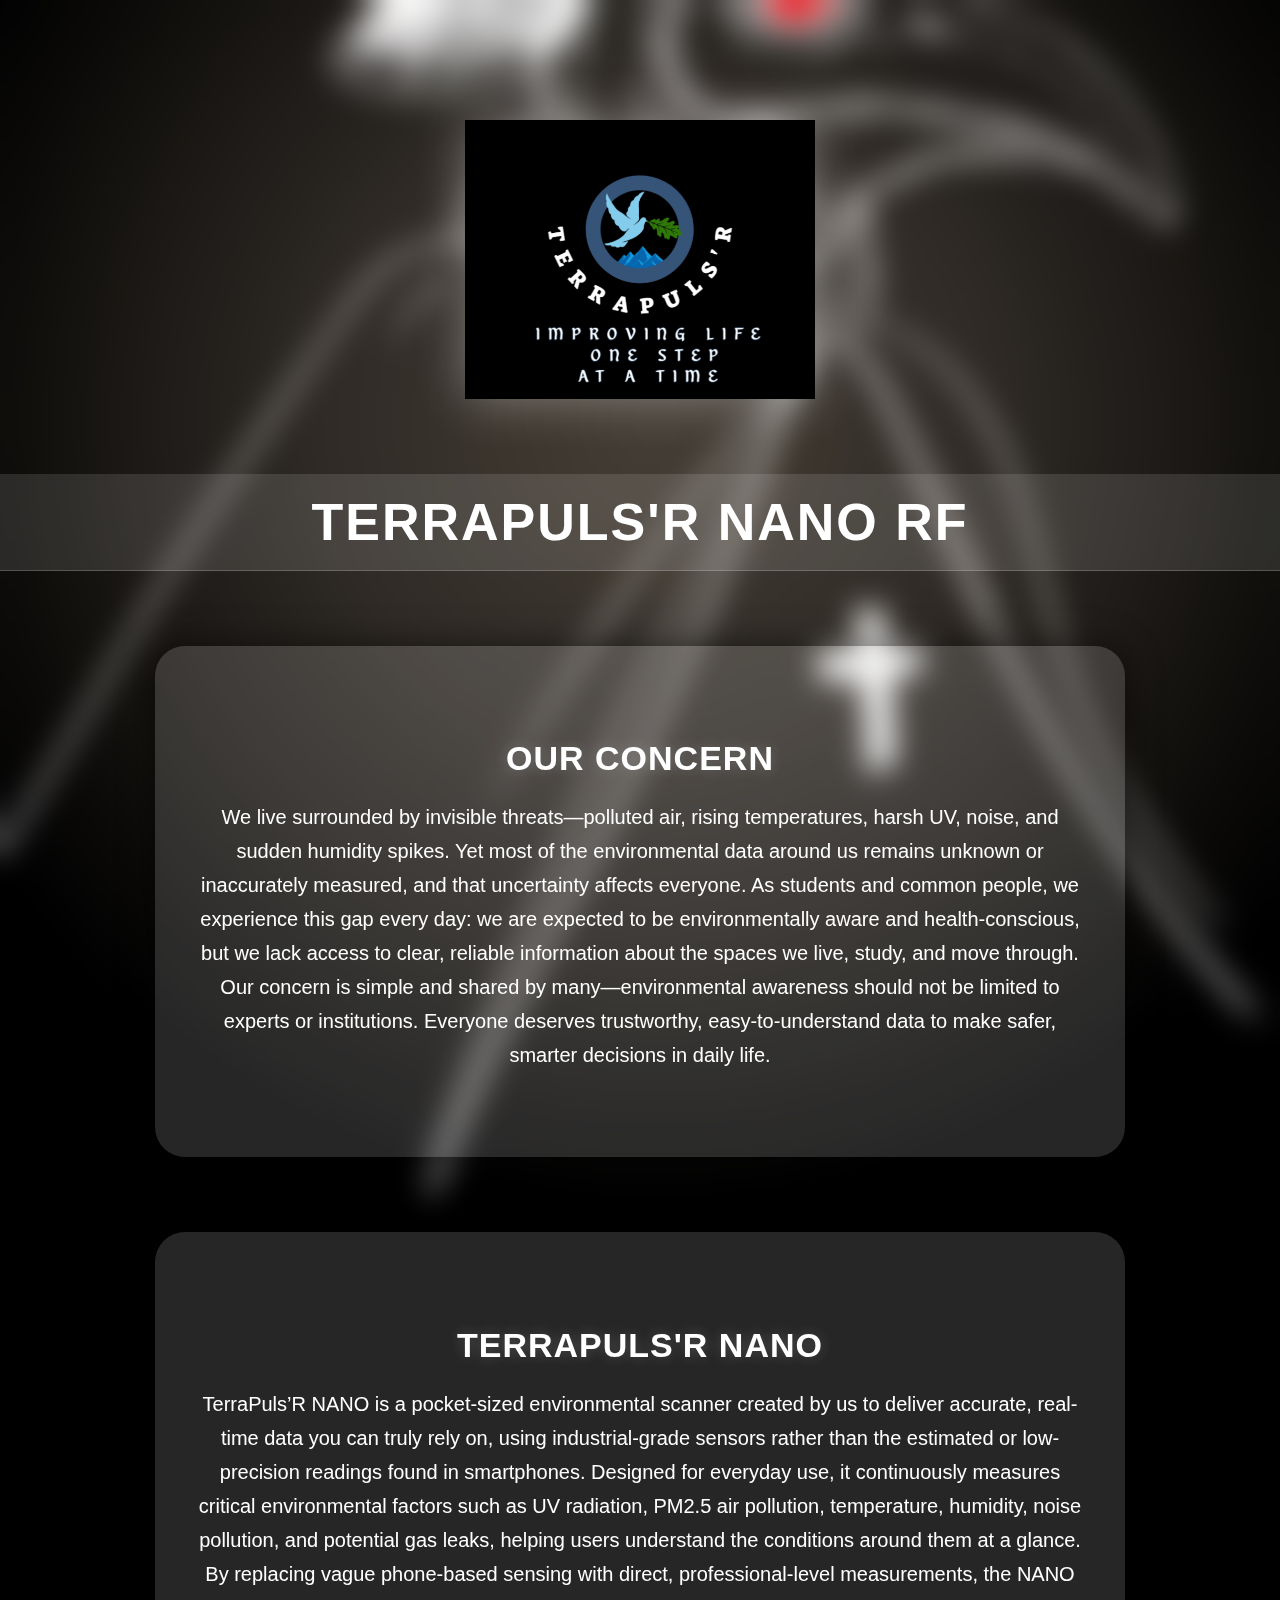
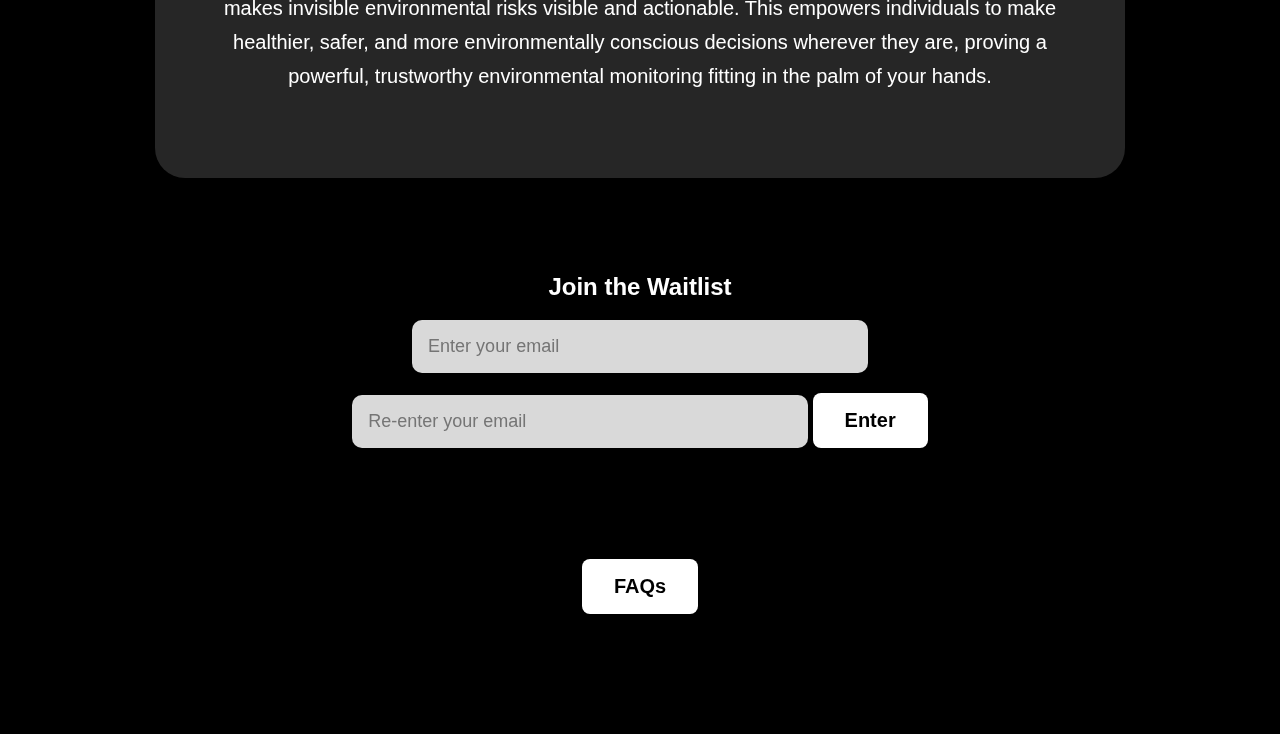
<file: index.html>
<!DOCTYPE html>
<html lang="en">
<head>
  <meta charset="UTF-8" />
  <meta name="viewport" content="width=device-width, initial-scale=1.0" />
  <title>TerraPuls'R NANO RF</title>
  <link rel="stylesheet" href="style.css" />
</head>
<body>

  <div class="page-container">

    <section class="logo-section">
      <img src="PULSE-BOI.png" alt="TerraPuls'R Logo" class="logo-img" />
    </section>
    
    <h1 class="logo-title">TerraPuls'R NANO RF</h1>

    <section class="info-section1">
      <h2>our concern</h2>
      <p>
        We live surrounded by invisible threats—polluted air, rising temperatures, harsh UV, noise, and sudden humidity spikes.
        Yet most of the environmental data around us remains unknown or inaccurately measured, and that uncertainty affects everyone.
        As students and common people, we experience this gap every day: we are expected to be environmentally aware and health-conscious, but we lack access to clear, reliable information about the spaces we live, study, and move through. 
        Our concern is simple and shared by many—environmental awareness should not be limited to experts or institutions. Everyone deserves trustworthy, easy-to-understand data to make safer, smarter decisions in daily life.
      </p>
    </section>

    <section class="info-section2">
      <h2>TerraPuls'R NANO</h2>
      <p>
        TerraPuls’R NANO is a pocket-sized environmental scanner created by us to deliver accurate, real-time data you can truly rely on, using industrial-grade sensors rather than the estimated or low-precision readings found in smartphones.
        Designed for everyday use, it continuously measures critical environmental factors such as UV radiation, PM2.5 air pollution, temperature, humidity, noise pollution, and potential gas leaks, helping users understand the conditions around them at a glance.
        By replacing vague phone-based sensing with direct, professional-level measurements, the NANO makes invisible environmental risks visible and actionable. 
        This empowers individuals to make healthier, safer, and more environmentally conscious decisions wherever they are, proving a powerful, trustworthy environmental monitoring fitting in the palm of your hands.
      </p>
    </section>

    <section class="waitlist-section">
      <h2>Join the Waitlist</h2>

      <form id="waitlistForm">
       <input
        type="email"
        id="email1"
        name="email"
        class="email-input"
        placeholder="Enter your email"
        required
       >

      <input
       type="email"
       id="email2"
       class="email-input"
       placeholder="Re-enter your email"
       required
      >

      <button type="submit" class="button">Enter</button>
     </form>

      <p id="statusMessage"></p>
     </section>


    <section class="FAQ">
      <a href="FAQs.html"><button class="button">FAQs</button></a>
    </section>

  </div>

  <script src="main.js"></script>
</body>
</html>
</file>
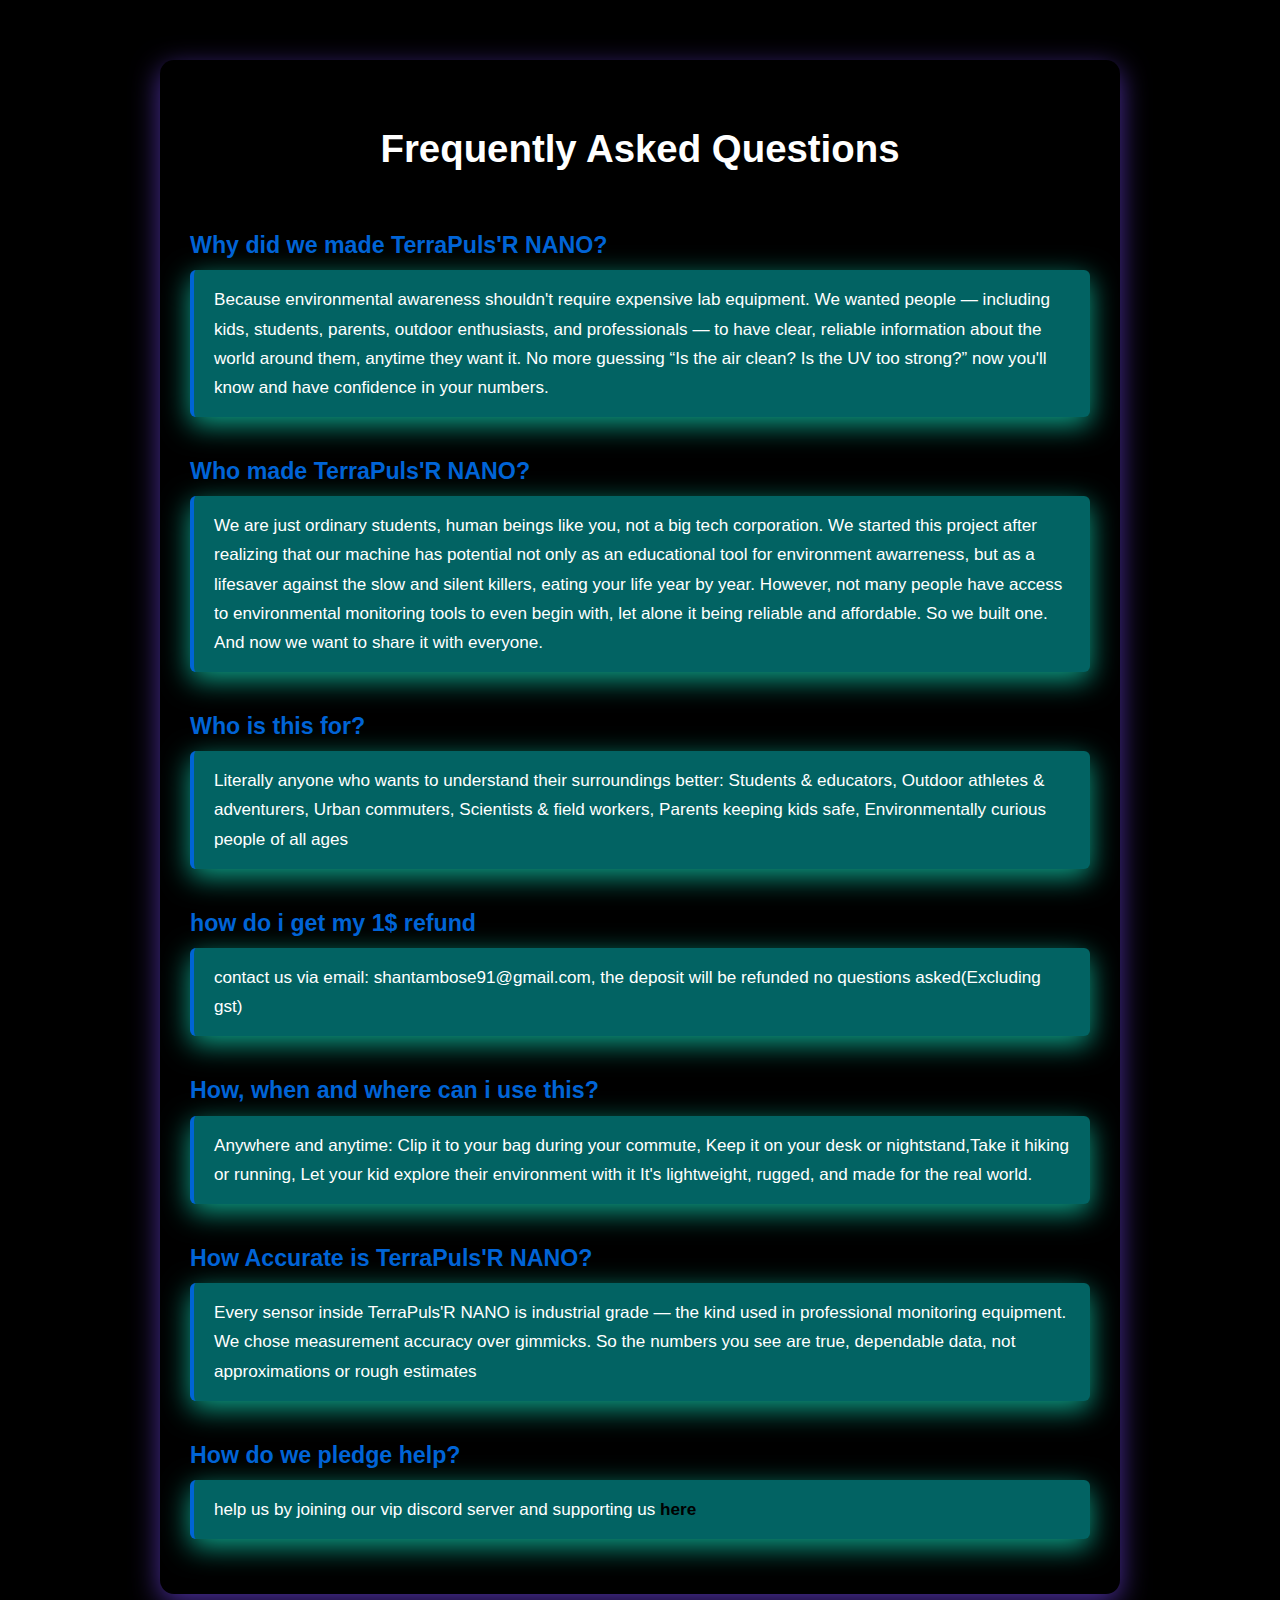
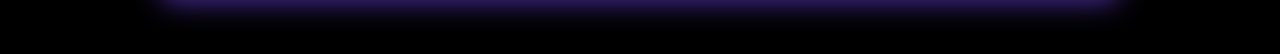
<file: FAQs.html>
<!DOCTYPE html>
<html lang="en">
<head>
    <meta charset="UTF-8">
    <meta name="viewport" content="width=device-width, initial-scale=1.0">
    <title>FAQs</title>
    <link rel="stylesheet" href="FAQ.css" />
</head>
<body>
    <div class="page-container">
        <h1 class="title"> Frequently Asked Questions</h1>

        <section class="Questions">
            <h2> Why did we made TerraPuls'R NANO?</h2>
        </section>

        <section class="Answers">
            <p>Because environmental awareness shouldn't require expensive lab equipment.
               We wanted people — including kids, students, parents, outdoor enthusiasts, and professionals — to have clear, reliable information about the world around them, anytime they want it.
               No more guessing “Is the air clean? Is the UV too strong?”  now you'll know and have confidence in your numbers.</p>
        </section>

        <section class="Questions">
            <h2> Who made TerraPuls'R NANO?</h2>
        </section>

        <section class="Answers">
            <p>We are just ordinary students, human beings like you, not a big tech corporation.
               We started this project after realizing that our machine has potential not only as an educational tool for environment awarreness, but as a lifesaver against the slow and silent killers, eating your life year by year.
               However, not many people have access to environmental monitoring tools to even begin with, let alone it being reliable and affordable.
               So we built one. And now we want to share it with everyone. 
            </p>
        </section>

        <section class="Questions">
            <h2>Who is this for?</h2>
        </section>

        <section class="Answers">
            <p>Literally anyone who wants to understand their surroundings better:
               Students & educators, Outdoor athletes & adventurers, Urban commuters, Scientists & field workers, Parents keeping kids safe, Environmentally curious people of all ages
            </p>
        </section>


        <section class="Questions">
            <h2>how do i get my 1$ refund</h2>
        </section>

        <section class="Answers">
            <p>contact us via email: shantambose91@gmail.com, the deposit will be refunded no questions asked(Excluding gst)</p>
        </section>

        <section class="Questions">
            <h2> How, when and where can i use this?</h2>
        </section>

        <section class="Answers">
            <p>Anywhere and anytime: Clip it to your bag during your commute, Keep it on your desk or nightstand,Take it hiking or running, Let your kid explore their environment with it
               It's lightweight, rugged, and made for the real world.</p>
        </section>

        <section class="Questions">
            <h2> How Accurate is TerraPuls'R NANO?</h2>
        </section>

        <section class="Answers">
            <p>Every sensor inside TerraPuls'R NANO is industrial grade — the kind used in professional monitoring equipment.
               We chose measurement accuracy over gimmicks. So the numbers you see are true, dependable data, not approximations or rough estimates</p>
        </section>
        
        <section class="Questions">
            <h2> How do we pledge help?</h2>
        </section>

        <section class="Answers">
            <p>help us by joining our vip discord server and supporting us <a href="index.html">here</a></p>

        </section>

    </div>
</body>
</html>
</file>
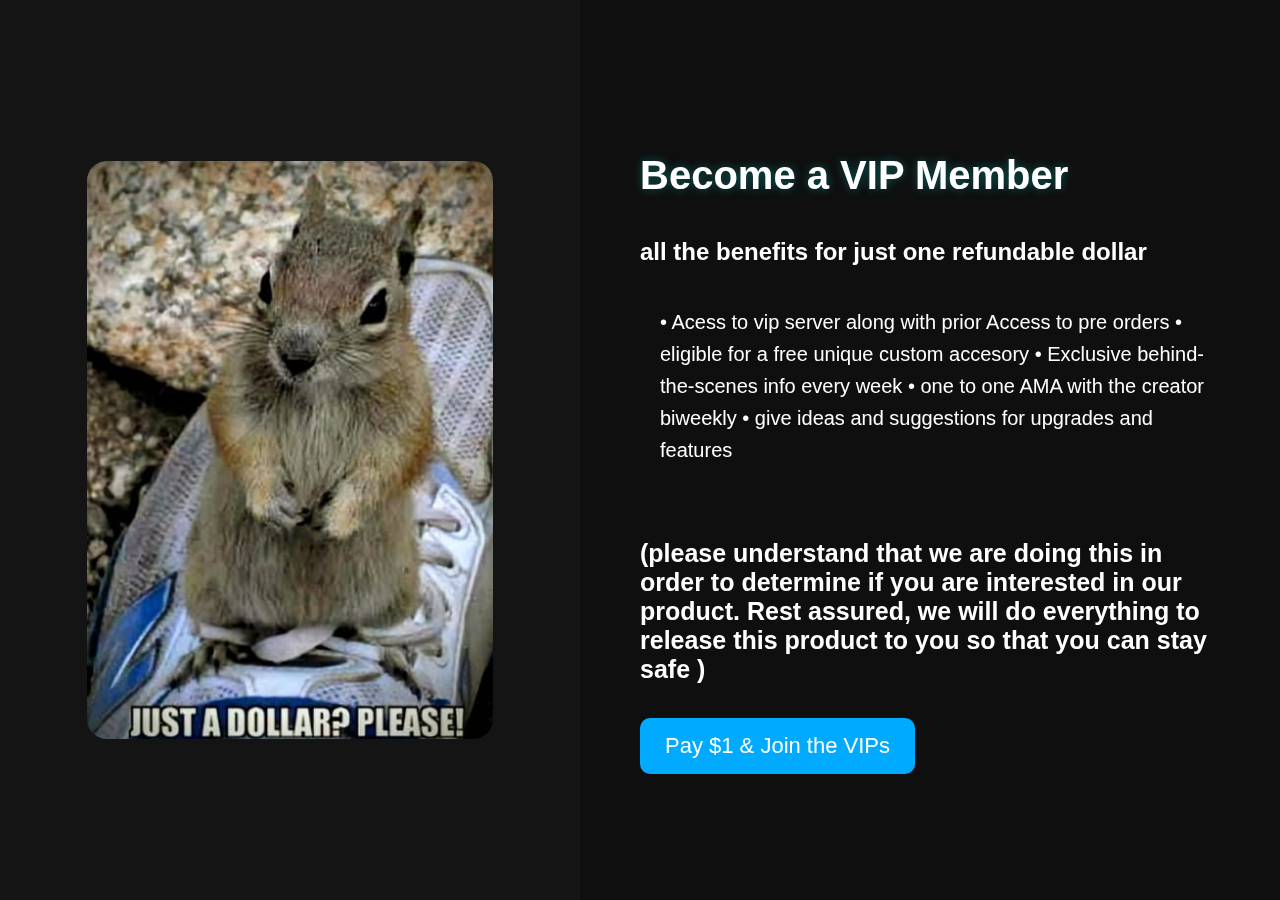
<file: reserve.html>
<!DOCTYPE html>
<html lang="en">
<head>
  <meta charset="UTF-8" />
  <meta name="viewport" content="width=device-width, initial-scale=1.0" />
  <title>VIP Access - $1 Membership</title>
  <link rel="stylesheet" href="vip.css" />
</head>
<body>

  <div class="vip-container">

    <div class="vip-left">
      <img src="dollah.jpg" alt="Just a Dollah Meme" class="dollah-img">
    </div>

    <div class="vip-right">
      <h1 class="vip-title">Become a VIP Member</h1>
      <h2 class="subtitle"> all the benefits for just one refundable dollar</h2>
      <ul class="vip-benefits">  
        • Acess to vip server along with prior Access to pre orders 
        • eligible for a free unique custom accesory 
        • Exclusive behind-the-scenes info every week
        • one to one AMA with the creator biweekly  
        • give ideas and suggestions for upgrades and features
      </ul>
       <h4 class="disclamer">(please understand that we are doing this in order to determine if you are interested in our product. Rest assured, we will do everything to release this product to you so that you can stay safe )</h4>
      <form action="https://shantam8.gumroad.com/l/bgxxz">
        <button class="vip-button">Pay $1 & Join the VIPs</button>
      </form>
    </div>
  </div>

</body>
</html>
</file>
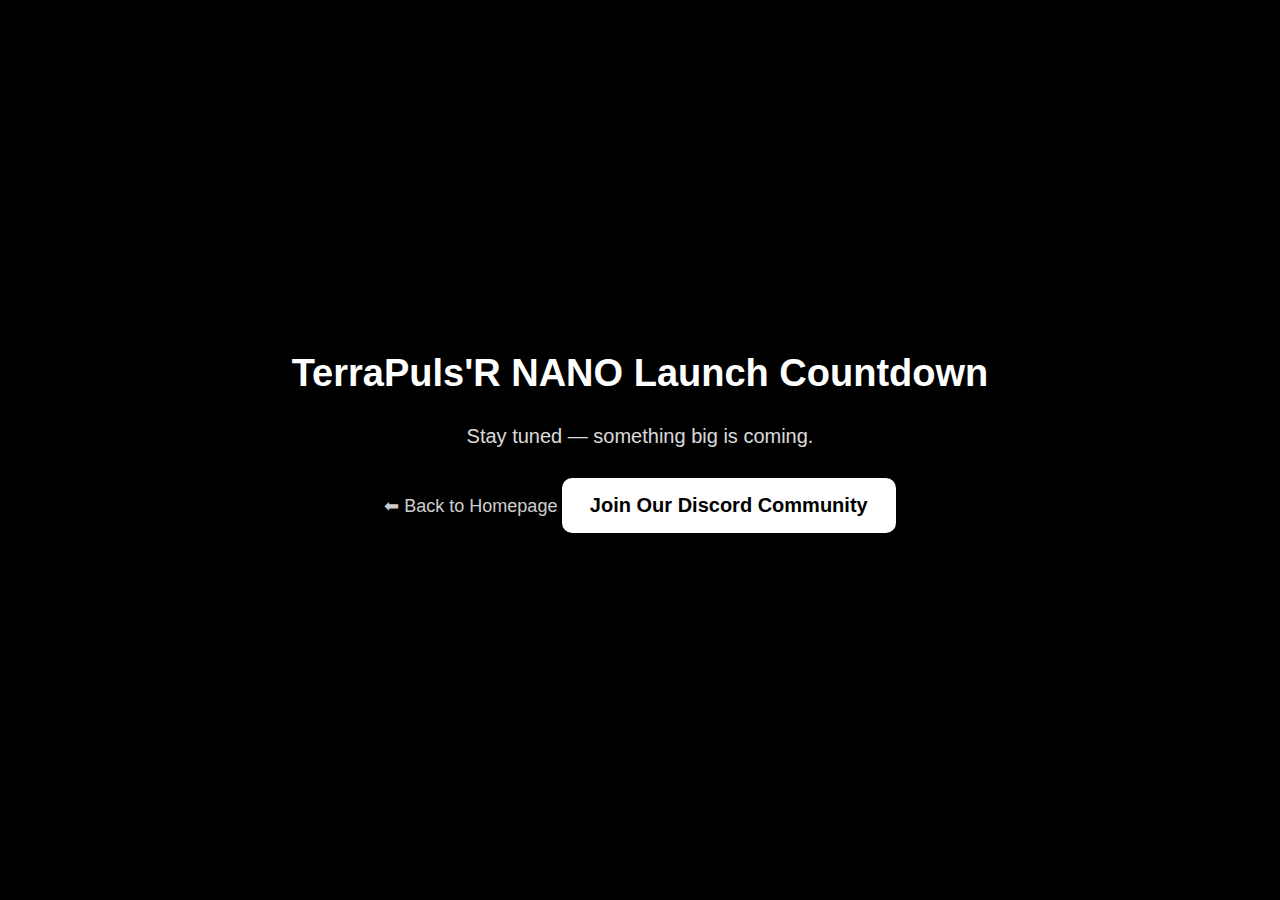
<file: timer.html>
<!DOCTYPE html>
<html lang="en">
<head>
  <meta charset="UTF-8">
  <meta name="viewport" content="width=device-width, initial-scale=1.0">
  <title>Launch Countdown — TerraPuls'R NANO</title>
  <link rel="stylesheet" href="timer.css">
</head>
<body>

  <div class="container">
    <h1>TerraPuls'R NANO Launch Countdown</h1>
    <div id="countdown" class="countdown"></div>

    <p class="note">Stay tuned — something big is coming.</p>
    <a href="index.html" class="back">⬅ Back to Homepage</a>
    
    <a href="https://discord.com/invite/yourServerCode" target="_blank" class="discord-btn">
    Join Our Discord Community
    </a>
  </div>

  <script src="timer.js"></script>
</body>
</html>
</file>
<file: style.css>
/* GENERAL PAGE STYLING */
body {
    margin: 0;
    padding: 0;
    font-family: "Segoe UI", Arial, sans-serif;
    color: #ffffff;
    height: 100%;
    background-color: black;
    background-image: url('BOII.png');
    background-size: cover;
    background-position: center;
    background-repeat: no-repeat;
    background-attachment: fixed;
    backdrop-filter: blur(15px);
}

/* MAIN CONTAINER */
.page-container {
    display: flex;
    flex-direction: column;
    gap: 75px;
    padding-bottom: 120px;
}

/* LOGO SECTION */
.logo-section {
    padding-top: 120px;
    display: flex;
    justify-content: center;
}

.logo-img {
    max-width: 350px;
    width: 70%;
    filter: drop-shadow(0 0 25px rgba(255, 255, 255, 0.35));
}

/* TITLE UNDER LOGO */
.logo-title {
    font-size: 52px;
    width: 100%;
    text-align: center;
    font-weight: 700;
    letter-spacing: 2px;
    text-transform: uppercase;
    color: white;
    margin: 0;
    padding: 18px 0;
    background: rgba(255, 255, 255, 0.12);
    backdrop-filter: blur(9px);
    border-bottom: 1px solid rgba(255, 255, 255, 0.2);
}

/* SHARED INFO SECTIONS */
.info-section1,
.info-section2 {
    max-width: 900px;
    margin: 0 auto;
    padding: 65px 35px;
    text-align: center;
    border-radius: 30px;
    background: rgba(255, 255, 255, 0.15);
    backdrop-filter: blur(12px);
    box-shadow: 0 0 35px rgba(0, 0, 0, 0.55);
    transition: transform 0.4s ease;
}

.info-section1:hover,
.info-section2:hover {
    transform: translateY(-4px);
}

/* SECTION HEADINGS */
.info-section1 h2,
.info-section2 h2 {
    font-size: 34px;
    letter-spacing: 1px;
    text-transform: uppercase;
    margin-bottom: 22px;
    color: #ffffff;
    text-shadow: 0 0 14px rgba(255, 255, 255, 0.2);
}

/* TEXT */
.info-section1 p,
.info-section2 p {
    font-size: 20px;
    line-height: 1.7;
}

/* WAITLIST | FAQ | TIMELINE BUTTON SECTIONS */
.waitlist-section,
.FAQ,
.Timeline {
    max-width: 900px;
    margin: 0 auto;
    text-align: center;
}

/* INPUT */
.email-input {
    width: 65%;
    padding: 16px;
    border-radius: 10px;
    border: none;
    outline: none;
    font-size: 18px;
    margin-bottom: 20px;
    background: rgba(255, 255, 255, 0.85);
}

/* BUTTON */
.button {
    background: #ffffff;
    color: #000;
    padding: 16px 32px;
    border-radius: 8px;
    font-size: 20px;
    font-weight: 600;
    text-decoration: none;
    border: none;
    cursor: pointer;
    transition: 0.3s ease-in-out;
}

.button:hover {
    background: #000;
    color: #fff;
    border: 1px solid white;
    transform: translateY(-2px);
}

/* MOBILE RESPONSIVE */
@media (max-width: 700px) {
    .info-section1,
    .info-section2 {
        padding: 45px 20px;
    }

    .info-section1 p,
    .info-section2 p {
        font-size: 17px;
    }

    .logo-img {
        max-width: 240px;
    }

    .logo-title {
        font-size: 40px;
    }

    .email-input {
        width: 90%;
    }

    .button {
        width: 90%;
    }
}
</file>
<file: FAQ.css>
body {
    margin: 0;
    padding: 0;
    font-family: "Segoe UI", Roboto, Helvetica, Arial, sans-serif;
    background: #000000;
    color: #222;
    line-height: 1.7;
}

.page-container {
    max-width: 900px;
    margin: 60px auto;
    padding: 30px;
    background: #000000;
    border-radius: 14px;
    box-shadow: 0 8px 28px rgba(107, 66, 221, 0.701);
}

.title {
    text-align: center;
    font-size: 2.4rem;
    margin-bottom: 45px;
    font-weight: 700;
    color: #ffffff;
}

.Questions h2 {
    margin: 35px 0 5px;
    font-size: 1.45rem;
    font-weight: 600;
    color: #0064d6;
    transition: 0.3s ease;
}

.Questions h2:hover {
    cursor: pointer;
    color: #003f8f;
    transform: translateX(4px);
}

.Answers p {
    margin: 0 0 25px;
    font-size: 1.07rem;
    color: #ffffff;
    background: #026363;
    border-left: 4px solid #0064d6;
    box-shadow: 0 8px 28px rgba(19, 226, 192, 0.701);
    padding: 15px 20px;
    border-radius: 6px;
}

@media (max-width: 600px) {
    .page-container {
        margin: 20px;
        padding: 20px;
    }
    .title {
        font-size: 1.9rem;
    }
    .Questions h2 {
        font-size: 1.25rem;
    }
    .Answers p {
        font-size: 1rem;
    }
}

a {
    color: #000000;
    font-weight: 600;
    text-decoration: none;
}

a:hover {
    text-decoration: underline;
    color: #ffffff;
}
</file>
<file: vip.css>
body {
  margin: 0;
  padding: 0;
  font-family: Arial, sans-serif;
  background: #000;
  color: white;
  height: 100vh;
}

.vip-container {
  display: flex;
  height: 100%;
  width: 100%;
}

.vip-left {
  flex: 1;
  display: flex;
  justify-content: center;
  align-items: center;
  background: rgba(255, 255, 255, 0.08);
  backdrop-filter: blur(6px);
}

.dollah-img {
  max-width: 70%;
  border-radius: 20px;
}

.vip-right {
  flex: 1;
  padding: 60px;
  display: flex;
  flex-direction: column;
  justify-content: center;

  background: rgba(255, 255, 255, 0.06);
  backdrop-filter: blur(6px);
}

.vip-title {
  font-size: 40px;
  margin-bottom: 20px;
  text-shadow: 0 0 10px rgba(0,255,255,0.3);
}

.vip-subtitle {
  font-size: 28px;
  margin-bottom: 15px;
  text-shadow: 0 0 8px rgba(0,255,255,0.3);
}
.disclamer{
    font-size: 25px;
}
.vip-benefits {
  font-size: 20px;
  line-height: 1.6;
  margin-bottom: 40px;
  padding-left: 20px;
  list-style-type: disc;
}
.vip-benefits li {
  margin-bottom: 10px;
}

.vip-button {
  padding: 15px 25px;
  font-size: 22px;
  border: none;
  border-radius: 10px;
  background: #00aaff;
  color: white;
  cursor: pointer;
  transition: 0.2s;
}

.vip-button:hover {
  background: #0088cc;
}

@media (max-width: 900px) {
  .vip-container {
    flex-direction: column;
  }

  .vip-left, .vip-right {
    flex: unset;
    height: 50vh;
  }

  .vip-right {
    padding: 40px 20px;
  }
}
</file>
<file: timer.css>
body {
  margin: 0;
  padding: 0;
  background: black;
  color: white;
  font-family: "Segoe UI", Arial, sans-serif;
  display: flex;
  justify-content: center;
  align-items: center;
  min-height: 100vh;
}

.container {
  text-align: center;
}

h1 {
  font-size: 38px;
  margin-bottom: 20px;
}

.countdown {
  font-size: 56px;
  font-weight: 700;
  margin-bottom: 30px;
  letter-spacing: 2px;
}

.note {
  font-size: 20px;
  opacity: 0.85;
  margin-bottom: 30px;
}

.back {
  font-size: 18px;
  color: white;
  text-decoration: none;
  opacity: 0.8;
}

.discord-btn {
  background: #ffffff;
  color: #000;
  padding: 16px 28px;
  font-size: 20px;
  font-weight: 600;
  border-radius: 10px;
  text-decoration: none;
  display: inline-block;
  margin-bottom: 40px;
  transition: 0.3s;
}

.discord-btn:hover {
  background: #000;
  color: #fff;
  border: 1px solid white;
  transform: translateY(-2px);
}

.back:hover {
  opacity: 1;
  text-decoration: underline;
}
</file>
